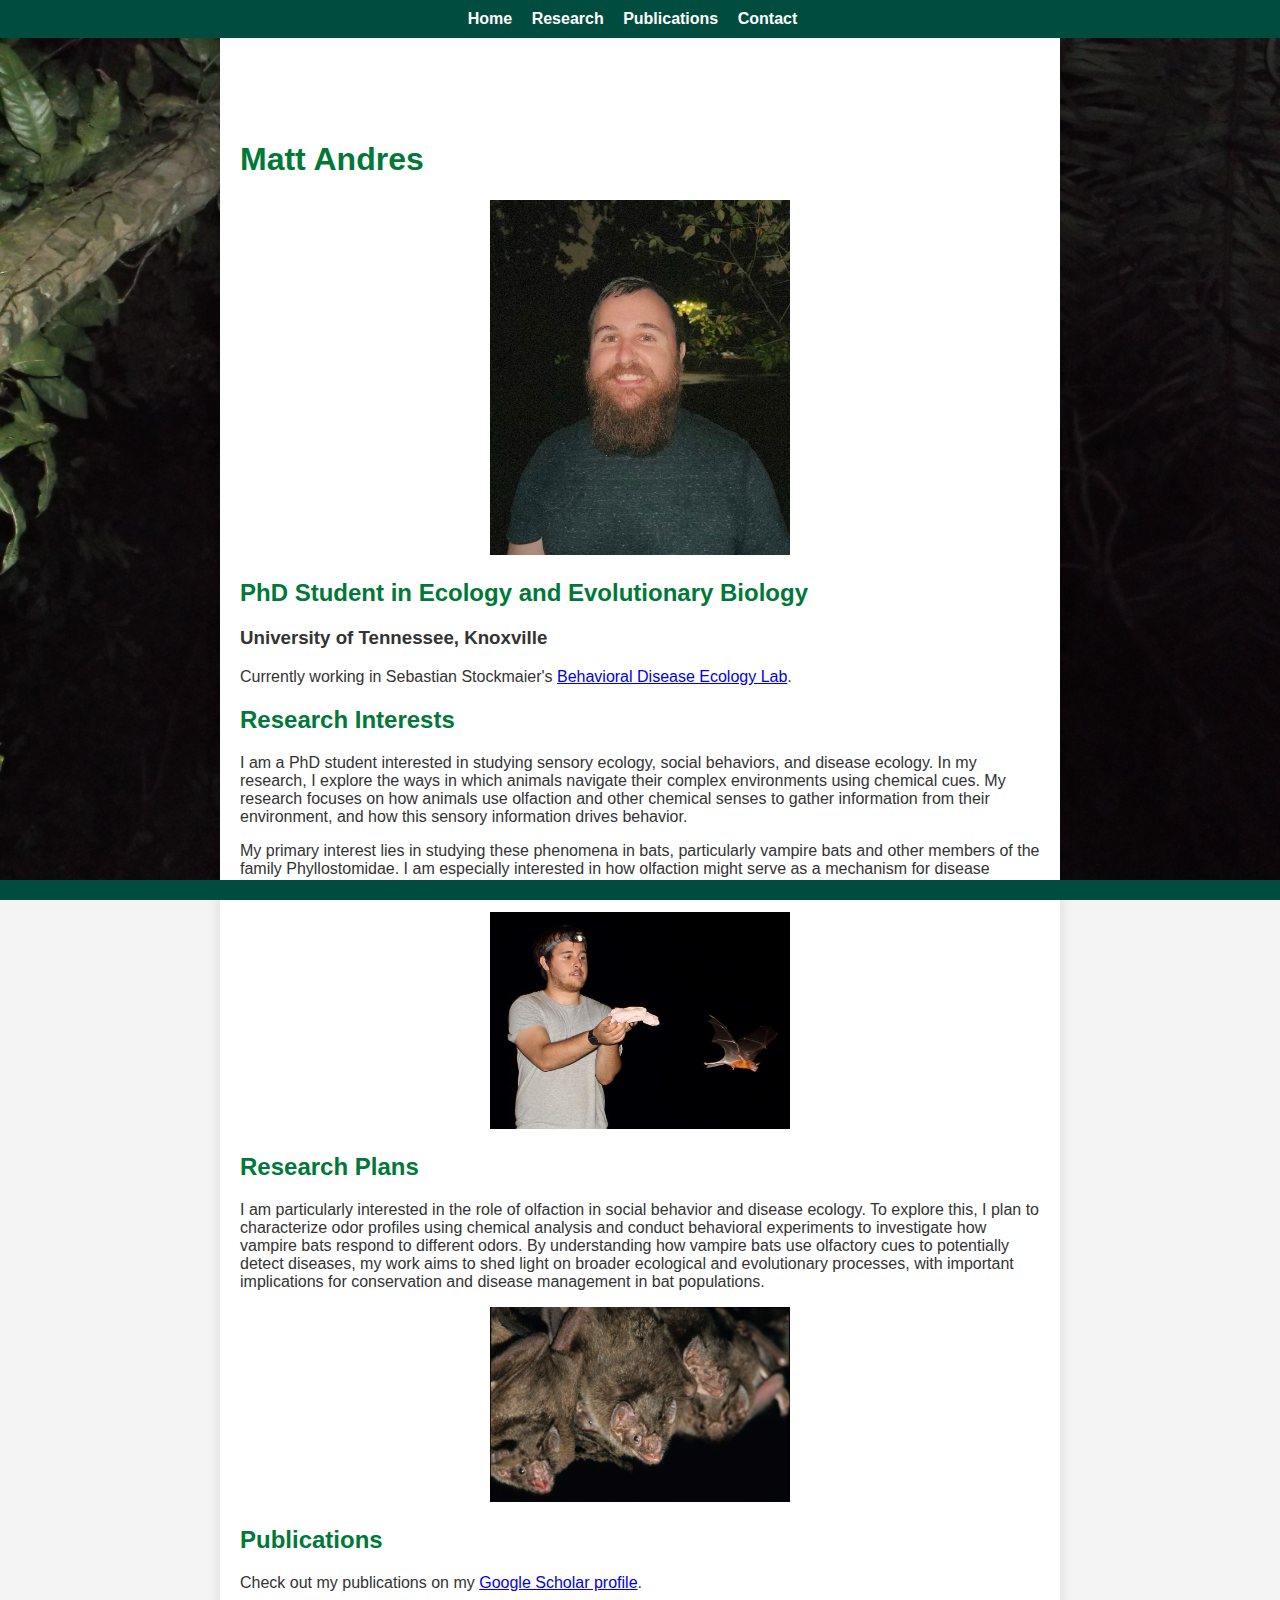
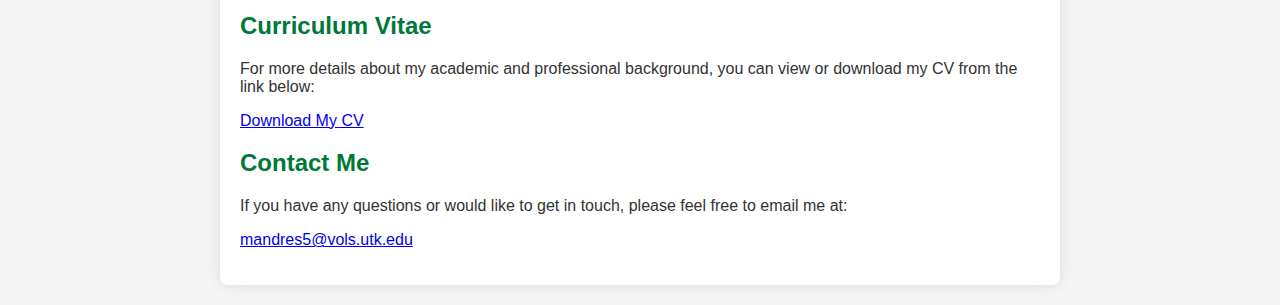
<file: docs/index.html>
<!DOCTYPE html>
<html lang="en">
<head>
    <meta charset="UTF-8">
    <meta name="viewport" content="width=device-width, initial-scale=1.0">
    <title>Matt Andres - Home</title>
    <link rel="stylesheet" href="styles.css"> <!-- Link to the CSS file -->
</head>
<body>
    <header>
        <nav>
            <ul>
                <li><a href="#home">Home</a></li>
                <li><a href="#research">Research</a></li>
                <li><a href="#publications">Publications</a></li>
                <li><a href="#contact">Contact</a></li>
            </ul>
        </nav>
    </header>

    <main>
        <!-- Home Section -->
        <section id="home">
            <h1>Matt Andres</h1>
            <div class="image-container">
                <img src="images/Me2.jpeg" alt="Matt" width="300" height="auto">
            </div>
            <h2>PhD Student in Ecology and Evolutionary Biology</h2>
            <h3>University of Tennessee, Knoxville</h3>
            <p>Currently working in Sebastian Stockmaier's <a href="https://sebastian-stockmaier.com/" target="_blank">Behavioral Disease Ecology Lab</a>.</p>
        </section>
        
        <!-- Research Section -->
        <section id="research">
            <h2>Research Interests</h2>
            <p>I am a PhD student interested in studying sensory ecology, social behaviors, and disease ecology. In my research, I explore the ways in which animals navigate their complex environments using chemical cues. My research focuses on how animals use olfaction and other chemical senses to gather information from their environment, and how this sensory information drives behavior.</p>
            <p>My primary interest lies in studying these phenomena in bats, particularly vampire bats and other members of the family Phyllostomidae. I am especially interested in how olfaction might serve as a mechanism for disease detection in vampire bats. </p>
            <div class="image-container">
                <img src="images/Me.jpeg" alt="Matt with bat" width="300" height="auto">
            </div>
        
            <h2>Research Plans</h2>
            <p>I am particularly interested in the role of olfaction in social behavior and disease ecology. To explore this, I plan to characterize odor profiles using chemical analysis and conduct behavioral experiments to investigate how vampire bats respond to different odors. By understanding how vampire bats use olfactory cues to potentially detect diseases, my work aims to shed light on broader ecological and evolutionary processes, with important implications for conservation and disease management in bat populations.</p>
            <div class="image-container">
                <img src="images/vampire-bat.jpeg" alt="Vampire Bats" width="300" height="auto">
            </div>
        </section>

        <!-- Publications Section -->
        <section id="publications">
            <h2>Publications</h2>
            <p>Check out my publications on my <a href="https://scholar.google.com/citations?user=NKfj5UMAAAAJ&hl=en&oi=ao" target="_blank">Google Scholar profile</a>.</p>
        </section>

        <!-- CV Section -->
        <section>
            <h2>Curriculum Vitae</h2>
            <p>For more details about my academic and professional background, you can view or download my CV from the link below:</p>
            <p><a href="cv.pdf" target="_blank">Download My CV</a></p>
        </section>

        <!-- Contact Section -->
        <section id="contact">
            <h2>Contact Me</h2>
            <p>If you have any questions or would like to get in touch, please feel free to email me at:</p>
            <p><a href="mailto:mandres5@vols.utk.edu">mandres5@vols.utk.edu</a></p>
        </section>
        
    </main>

    <footer>
        <!-- Footer content here -->
    </footer>
</body>
</html>
</file>
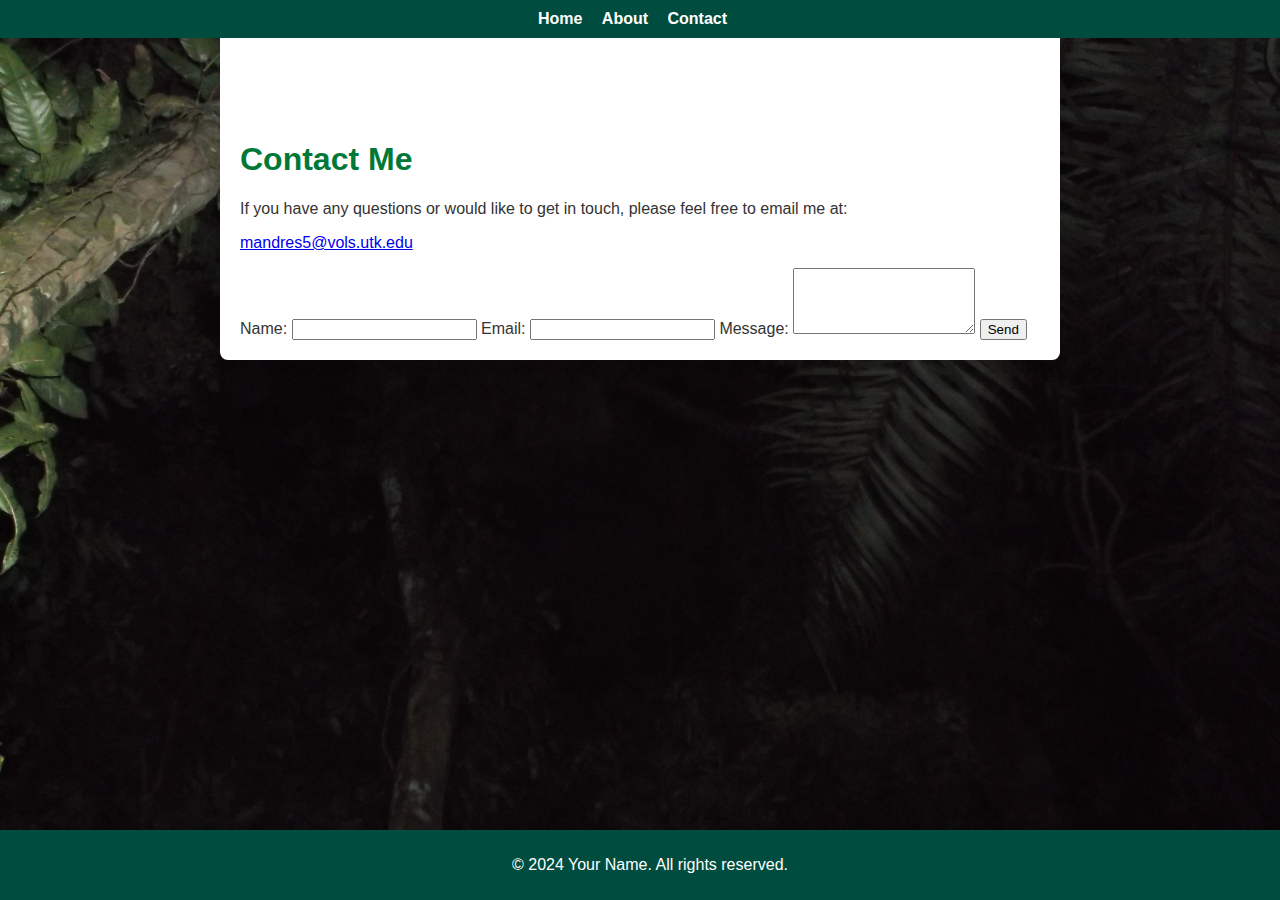
<file: docs/Contact.html>
<!DOCTYPE html>
<html lang="en">
<head>
    <meta charset="UTF-8">
    <meta name="viewport" content="width=device-width, initial-scale=1.0">
    <title>Contact</title>
    <link rel="stylesheet" href="styles.css"> <!-- Link to your CSS file if you have one -->
</head>
<body>
    <header>
        <nav>
            <ul>
                <li><a href="index.html">Home</a></li>
                <li><a href="about.html">About</a></li>
                <li><a href="contact.html">Contact</a></li>
            </ul>
        </nav>
    </header>

    <main>
        <h1>Contact Me</h1>
        <p>If you have any questions or would like to get in touch, please feel free to email me at:</p>
        <p><a href="mailto:mandres5@vols.utk.edu">mandres5@vols.utk.edu</a></p>
        <form action="https://formspree.io/f/yourformid" method="POST">
            <label for="name">Name:</label>
            <input type="text" id="name" name="name" required>

            <label for="email">Email:</label>
            <input type="email" id="email" name="email" required>

            <label for="message">Message:</label>
            <textarea id="message" name="message" rows="4" required></textarea>

            <button type="submit">Send</button>
        </form>
    </main>

    <footer>
        <p>&copy; 2024 Your Name. All rights reserved.</p>
    </footer>
</body>
</html>
</file>
<file: docs/styles.css>
/* General styles */
body {
    background-color: #f4f4f4;
    background-image: url('images/night.JPG'); /* Background image */
    background-size: cover; /* Ensures the image covers the entire background */
    background-position: center center; /* Centers the background image */
    background-attachment: fixed; /* Keeps the background fixed while scrolling */
    font-family: 'Roboto', sans-serif;
    color: #333;
    margin: 0;
    padding: 0;
    scroll-behavior: smooth; /* Smooth scrolling */
}

/* Header and navigation */
header {
    background-color: #004d40;
    color: white;
    padding: 10px 0;
    text-align: center;
    position: fixed; /* Fixed header */
    width: 100%;
    top: 0;
    z-index: 1000; /* Ensures header stays on top */
}

nav ul {
    list-style: none;
    margin: 0;
    padding: 0;
}

nav ul li {
    display: inline;
    margin-right: 15px;
}

nav ul li a {
    color: white;
    text-decoration: none;
    font-weight: bold;
}

nav ul li a:hover {
    text-decoration: underline;
}

/* Main content area */
main {
    padding: 100px 20px 20px; /* Increased padding to account for fixed header */
    background-color: #fff;
    border-radius: 8px;
    box-shadow: 0px 0px 15px rgba(0, 0, 0, 0.1);
    max-width: 800px;
    margin: 20px auto;
}

h1, h2 {
    color: #007938;
}

/* Clearfix */
.clearfix::after {
    content: "";
    display: table;
    clear: both;
}

/* Footer */
footer {
    background-color: #004d40;
    color: white;
    text-align: center;
    padding: 10px;
    position: fixed;
    bottom: 0;
    width: 100%;
}

/* Center images */
.image-container {
    text-align: center; /* Centers the image horizontally */
    margin: 0 auto; /* Optional: for additional centering in a container */
}
</file>
